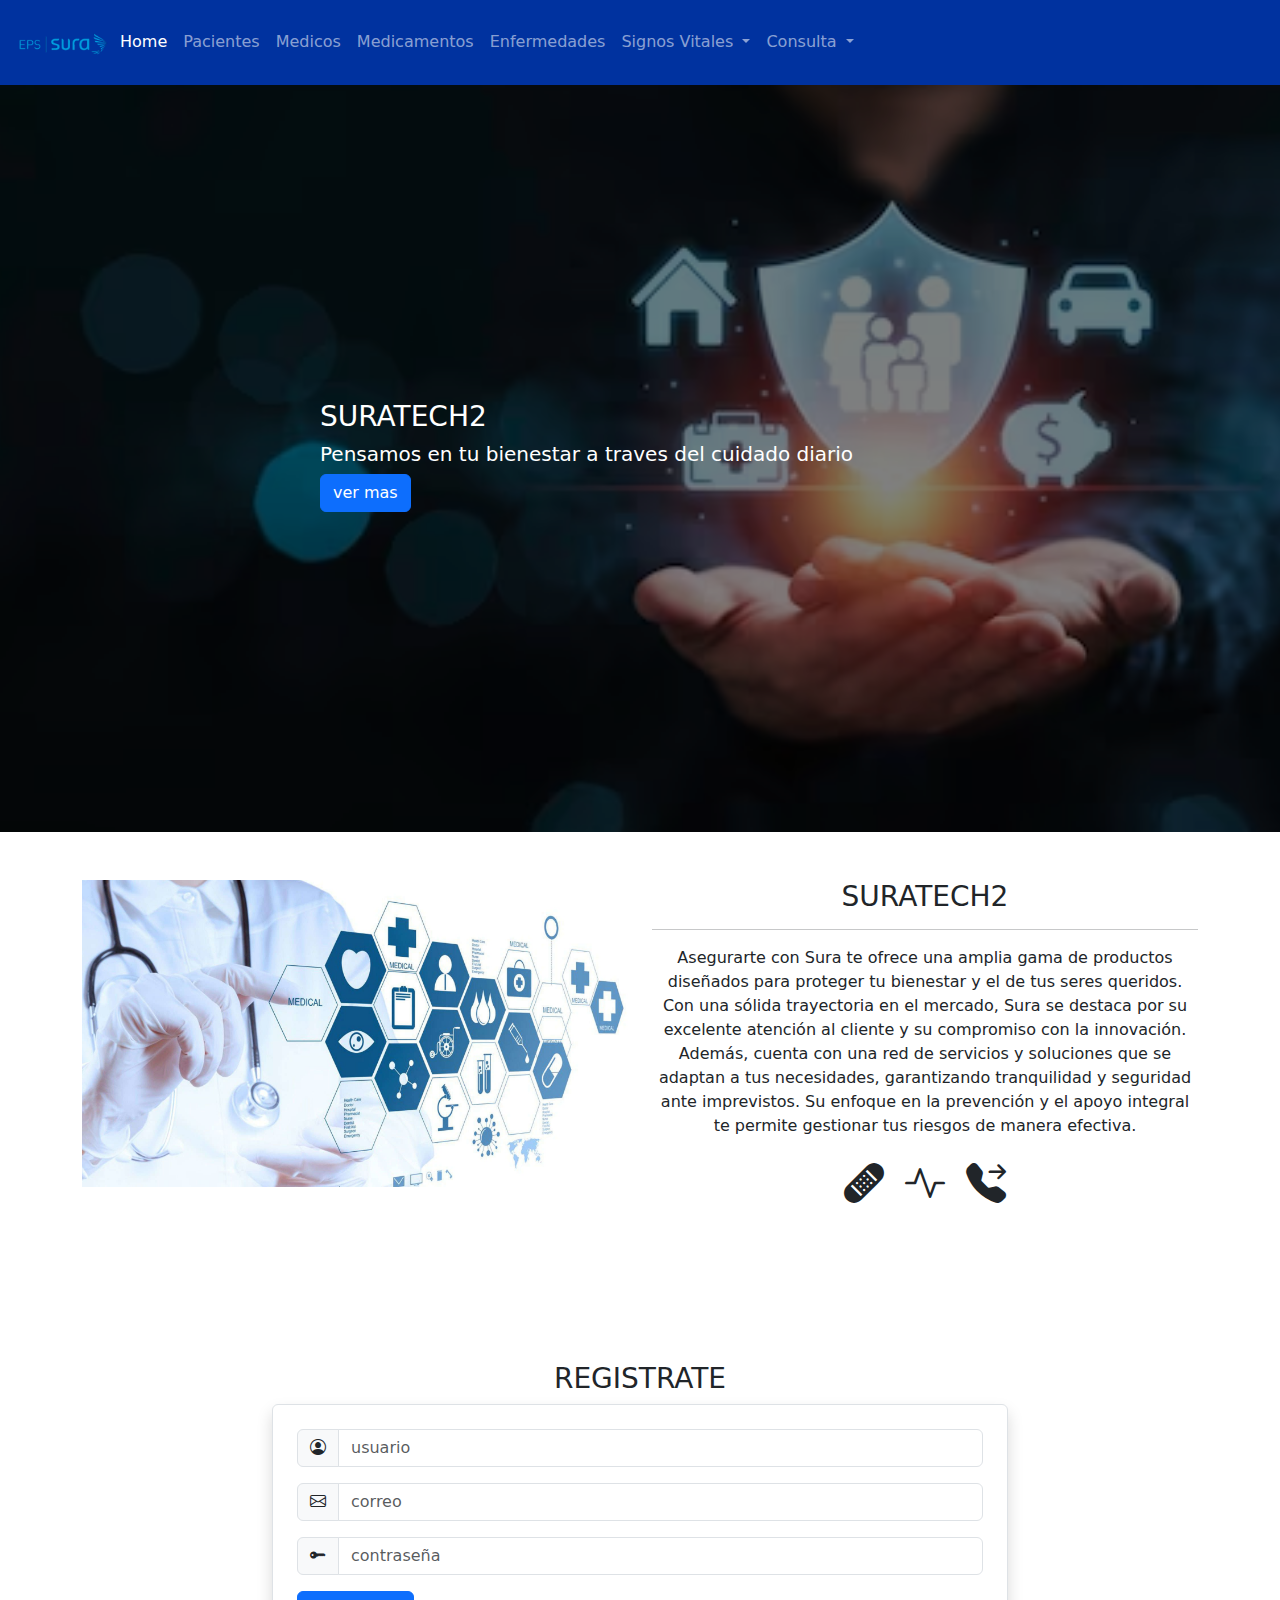
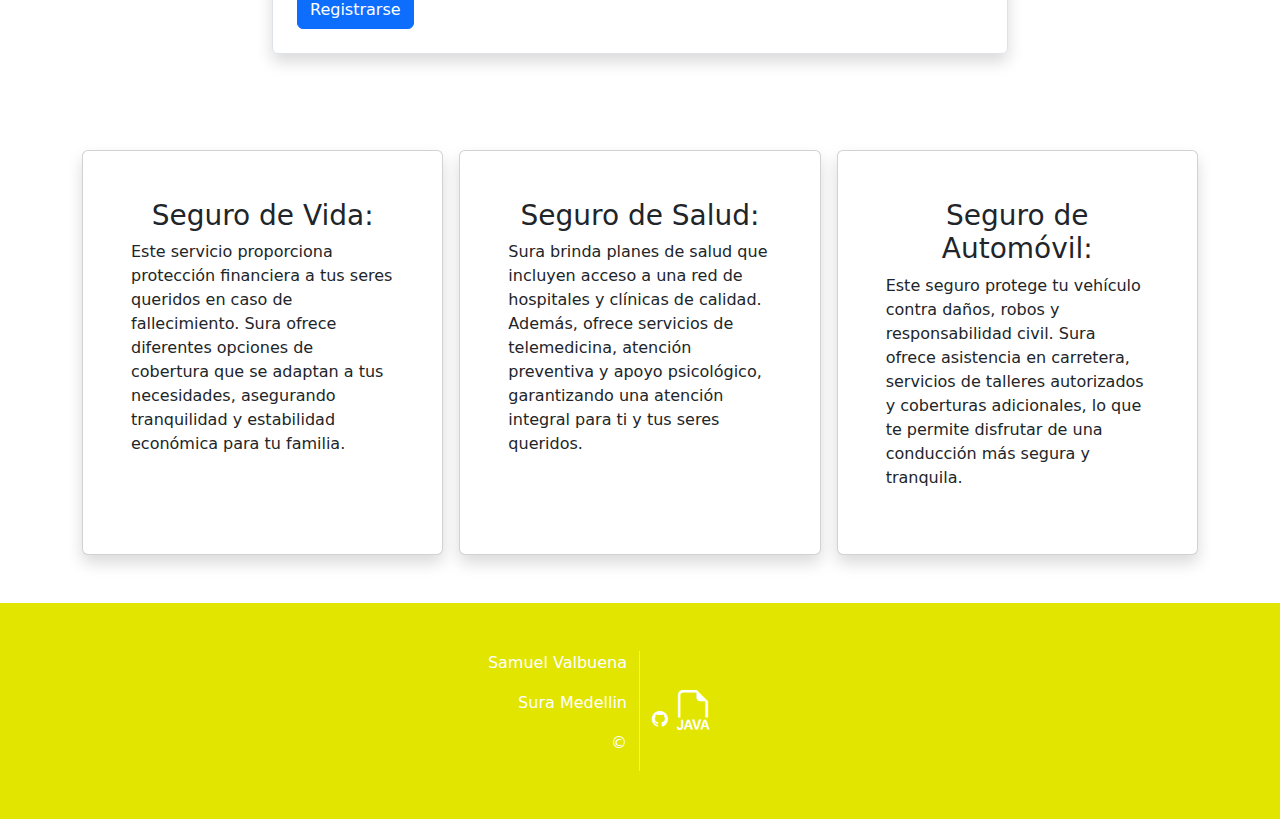
<file: index.html>
<!DOCTYPE html>
<html lang="en">
<head>
    <meta charset="UTF-8">
    <meta name="viewport" content="width=device-width, initial-scale=1.0">
    <title>SURATECH2</title>
    <link href="https://cdn.jsdelivr.net/npm/bootstrap@5.3.3/dist/css/bootstrap.min.css" rel="stylesheet" integrity="sha384-QWTKZyjpPEjISv5WaRU9OFeRpok6YctnYmDr5pNlyT2bRjXh0JMhjY6hW+ALEwIH" crossorigin="anonymous">
    <link rel="stylesheet" href="./assets/styles/estilos.css">
    <link rel="stylesheet" href="https://cdn.jsdelivr.net/npm/bootstrap-icons@1.11.3/font/bootstrap-icons.min.css">
    
</head>
<body>

    <header>
        <nav class="navbar navbar-expand-lg menu navbar-dark fixed-top">
            <div class="container-fluid">
              <img src="./assets/img/logotipo.png" alt="logo" class="img-fluid" height="100" width="100">
              <button class="navbar-toggler" type="button" data-bs-toggle="collapse" data-bs-target="#navbarNav" aria-controls="navbarNav" aria-expanded="false" aria-label="Toggle navigation">
                <span class="navbar-toggler-icon"></span>
              </button>
              <div class="collapse navbar-collapse" id="navbarNav">
                <ul class="navbar-nav">
                  <li class="nav-item">
                    <a class="nav-link active" aria-current="page" href="/index.html">Home</a>
                  </li>
                  <li class="nav-item">
                    <a class="nav-link" href="/src/views/registroPaciente.html">Pacientes</a>
                  </li>
                  <li class="nav-item">
                    <a class="nav-link" href="/src/views/registroMedico.html">Medicos</a>
                  </li>
                  <li class="nav-item">
                    <a class="nav-link" href="/src/views/registroMedicamento.html">Medicamentos</a>
                  </li>
                  <li class="nav-item">
                    <a class="nav-link" href="/src/views/registroEnferdad.html">Enfermedades</a>
                  </li>

                  <li class="nav-item dropdown">
                    <a class="nav-link dropdown-toggle" href="#" id="navbarDropdown" role="button" data-bs-toggle="dropdown" aria-expanded="false">
                        Signos Vitales
                    </a>
                    <ul class="dropdown-menu" aria-labelledby="navbarDropdown">
                      <li><a class="dropdown-item" href="/src/views/registroSignoVital.html">Signos Vitales</a></li>
                      <li><a class="dropdown-item" href="/src/views/signovital.html">Tus Signos Vitales</a></li>
                    </ul>
              </li>

                  <li class="nav-item dropdown">
                    <a class="nav-link dropdown-toggle" href="#" id="navbarDropdown" role="button" data-bs-toggle="dropdown" aria-expanded="false">
                        Consulta
                    </a>
                    <ul class="dropdown-menu" aria-labelledby="navbarDropdown">
                        <li><a class="dropdown-item" href="/src/views/deshboardmedicos.html">Consulta de Médico</a></li>
                        <li><a class="dropdown-item" href="/src/views/dashboardpacientes.html">Consulta de Paciente</a></li>
                        <li><a class="dropdown-item" href="/src/views/dashboardsignovital.html">Consulta de Signos Vitales</a></li>
                        <li><a class="dropdown-item" href="/src/views/dashboardmedicmento.html">Consulta de Medicamentos</a></li>
                        <li><a class="dropdown-item" href="/src/views/dashboardenfermedad.html">Consulta de Enfermedades</a></li>
                    </ul>
                
                </ul>
              </div>
            </div>
          </nav>
    </header>
    <main>

        <section class="banner text-white">
            <h3>SURATECH2</h3>
            <h5>Pensamos en tu bienestar a traves del cuidado diario</h5>
            <a href="/verMas.html" class="btn btn-primary">ver mas</a>
        </section>

        <section class="container my-5">
            <div class="row" id="descripcion">
                <div class="col-6">
                    <img src="/assets/img/banner.jpg" alt="tigre" class="img-fluid">
                </div>
                <div class="col-6 text-center align-self-center">
                    <h3>SURATECH2</h3>
                    <hr>
                    <p>
                      Asegurarte con Sura te ofrece una amplia gama de productos diseñados para proteger tu bienestar y el de tus seres queridos. Con una sólida trayectoria en el mercado, Sura se destaca por su excelente atención al cliente y su compromiso con la innovación. Además, cuenta con una red de servicios y soluciones que se adaptan a tus necesidades, garantizando tranquilidad y seguridad ante imprevistos. Su enfoque en la prevención y el apoyo integral te permite gestionar tus riesgos de manera efectiva.
                    </p>
                    <i class="bi bi-bandaid-fill fs-1"></i>
                    <i class="bi bi-activity fs-1 mx-3"></i>
                    <i class="bi bi-telephone-forward-fill fs-1"></i>

                </div>
            </div>
        </section>

        <section class="container">
            <div class="row justify-content-center">
                <div class="col-8 my-5">
                    <h3 class="text-center">REGISTRATE</h3>
                    <form class="shadow border rounded p-4">
                        
                      <div class="input-group mb-3">
                        <span class="input-group-text">
                          <i class="bi bi-person-circle"></i>
                        </span>
                        <input type="text" class="form-control" placeholder="usuario"required>
                      </div>

                      <div class="input-group mb-3">
                        <span class="input-group-text">
                          <i class="bi bi-envelope"></i>
                        </span>
                        <input type="text" class="form-control" placeholder="correo"required>
                      </div>

                      <div class="input-group mb-3">
                        <span class="input-group-text">
                          <i class="bi bi-key-fill"></i>
                        </span>
                        <input type="text" class="form-control" placeholder="contraseña"required>
                      </div>

                        <button type="submit" class="btn btn-primary">Registrarse</button>
                      </form>
                </div>
            </div>
        </section>

        <section class="container mt-5">
          <div class="row row-cols-1 row-cols-md-3 g-3">
              
              <div class="col">
                  <div class="card h-100 p-5 shadow">
                      <h3 class="text-center">Seguro de Vida:</h3>
                      <p>Este servicio proporciona protección financiera a tus seres queridos en caso de fallecimiento. Sura ofrece diferentes opciones de cobertura que se adaptan a tus necesidades, asegurando tranquilidad y estabilidad económica para tu familia.</p>
                  </div>
              </div>
  
              
              <div class="col">
                  <div class="card h-100 p-5 shadow">
                      <h3 class="text-center">Seguro de Salud:</h3>
                      <p>Sura brinda planes de salud que incluyen acceso a una red de hospitales y clínicas de calidad. Además, ofrece servicios de telemedicina, atención preventiva y apoyo psicológico, garantizando una atención integral para ti y tus seres queridos.</p>
                  </div>
              </div>
  
              
              <div class="col">
                  <div class="card h-100 p-5 shadow">
                      <h3 class="text-center">Seguro de Automóvil:</h3>
                      <p>Este seguro protege tu vehículo contra daños, robos y responsabilidad civil. Sura ofrece asistencia en carretera, servicios de talleres autorizados y coberturas adicionales, lo que te permite disfrutar de una conducción más segura y tranquila.</p>
                  </div>
              </div>
          </div>
      </section>

    </main>
    <footer class="container-fluid g-0 text-white fondoamarillo p-5 mt-5"> 
      <div class="row">
        <div class="col-12 col-md-6 text-end border-end">
          <p>Samuel Valbuena</p>
          <p>Sura Medellin</p>
          <p>&copy;</p>
        </div>
        <div class="col-12 col-md-6 align-self-center">
          <i class="bi bi-github"></i>
          <i class="bi bi-filetype-java fs-1"></i>
        </div>
      </div>
    </footer>
    

    <script src="https://cdn.jsdelivr.net/npm/bootstrap@5.3.3/dist/js/bootstrap.bundle.min.js" integrity="sha384-YvpcrYf0tY3lHB60NNkmXc5s9fDVZLESaAA55NDzOxhy9GkcIdslK1eN7N6jIeHz" crossorigin="anonymous"></script>
</body>
</html>
</file>
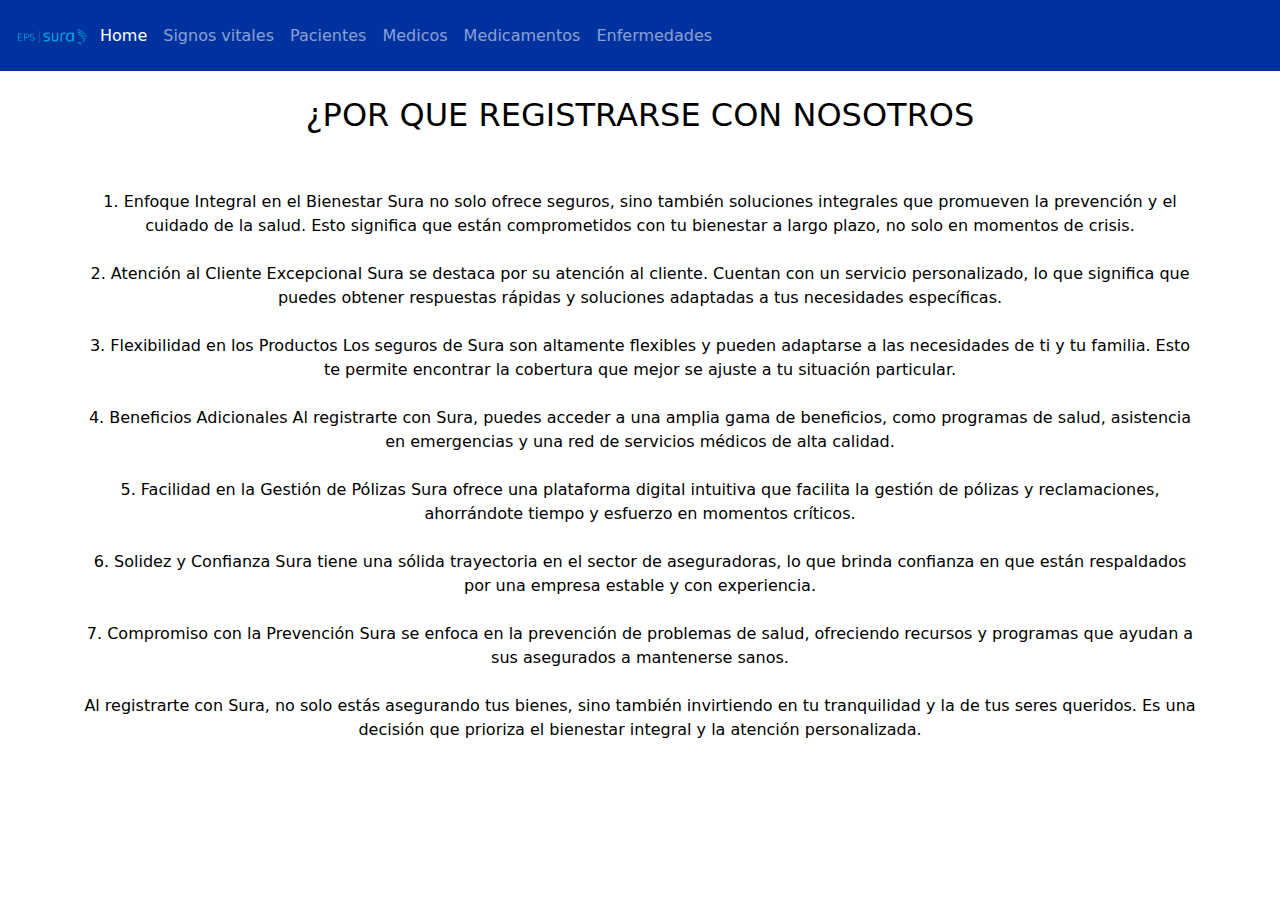
<file: verMas.html>
<!DOCTYPE html>
<html lang="en">
<head>
    <meta charset="UTF-8">
    <meta name="viewport" content="width=device-width, initial-scale=1.0">
    <title>Document</title>
    <link href="https://cdn.jsdelivr.net/npm/bootstrap@5.3.3/dist/css/bootstrap.min.css" rel="stylesheet" integrity="sha384-QWTKZyjpPEjISv5WaRU9OFeRpok6YctnYmDr5pNlyT2bRjXh0JMhjY6hW+ALEwIH" crossorigin="anonymous">
    <link rel="stylesheet" href="/assets/styles/verMas.css">
    
   
</head>
<body>
    <header>
        <nav class="navbar navbar-expand-lg menu navbar-dark fixed-top">
            <div class="container-fluid">
                <img src="./assets/img/logotipo.png" alt="logo" class="img-fluid" height="80" width="80">
                <button class="navbar-toggler" type="button" data-bs-toggle="collapse" data-bs-target="#navbarNav" aria-controls="navbarNav" aria-expanded="false" aria-label="Toggle navigation">
                    <span class="navbar-toggler-icon"></span>
                </button>
                <div class="collapse navbar-collapse" id="navbarNav">
                    <ul class="navbar-nav">
                        <li class="nav-item">
                            <a class="nav-link active" aria-current="page" href="/index.html">Home</a>
                        </li>
                        <li class="nav-item">
                            <a class="nav-link" href="/src/views/registroSignoVital.html">Signos vitales</a>
                        </li>
                        <li class="nav-item">
                            <a class="nav-link" href="/src/views/registroPaciente.html">Pacientes</a>
                        </li>
                        <li class="nav-item">
                            <a class="nav-link" href="/src/views/registroMedico.html">Medicos</a>
                        </li>
                        <li class="nav-item">
                            <a class="nav-link" href="/src/views/registroMedicamento.html">Medicamentos</a>
                        </li>
                        <li class="nav-item">
                            <a class="nav-link" href="/src/views/registroEnferdad.html">Enfermedades</a>
                        </li>
                    </ul>
                </div>
            </div>
        </nav>
    </header>

    <main>
       
       <section class="container">
        <br><br><br><br>
        <h2>¿POR QUE REGISTRARSE CON NOSOTROS</h2>
            <P>
                <br><br>
                1. Enfoque Integral en el Bienestar
                Sura no solo ofrece seguros, sino también soluciones integrales que promueven la prevención y el cuidado de la salud. Esto significa que están comprometidos con tu bienestar a largo plazo, no solo en momentos de crisis.
                <br><br>
                2. Atención al Cliente Excepcional
                 Sura se destaca por su atención al cliente. Cuentan con un servicio personalizado, lo que significa que puedes obtener respuestas rápidas y soluciones adaptadas a tus necesidades específicas.
                <br><br>
                3. Flexibilidad en los Productos
                Los seguros de Sura son altamente flexibles y pueden adaptarse a las necesidades de ti y tu familia. Esto te permite encontrar la cobertura que mejor se ajuste a tu situación particular.
                <br><br>
                4. Beneficios Adicionales
                Al registrarte con Sura, puedes acceder a una amplia gama de beneficios, como programas de salud, asistencia en emergencias y una red de servicios médicos de alta calidad.
                <br><br>
                5. Facilidad en la Gestión de Pólizas
                Sura ofrece una plataforma digital intuitiva que facilita la gestión de pólizas y reclamaciones, ahorrándote tiempo y esfuerzo en momentos críticos.
                <br><br>
                6. Solidez y Confianza
                Sura tiene una sólida trayectoria en el sector de aseguradoras, lo que brinda confianza en que están respaldados por una empresa estable y con experiencia.
                <br><br>
                7. Compromiso con la Prevención
                Sura se enfoca en la prevención de problemas de salud, ofreciendo recursos y programas que ayudan a sus asegurados a mantenerse sanos.
                <br><br>
                Al registrarte con Sura, no solo estás asegurando tus bienes, sino también invirtiendo en tu tranquilidad y la de tus seres queridos. Es una decisión que prioriza el bienestar integral y la atención personalizada.
           </P>
       </section>
    </main>




    <script src="https://cdn.jsdelivr.net/npm/bootstrap@5.3.3/dist/js/bootstrap.bundle.min.js" integrity="sha384-YvpcrYf0tY3lHB60NNkmXc5s9fDVZLESaAA55NDzOxhy9GkcIdslK1eN7N6jIeHz" crossorigin="anonymous"></script>
    
</body>
</html>
</file>
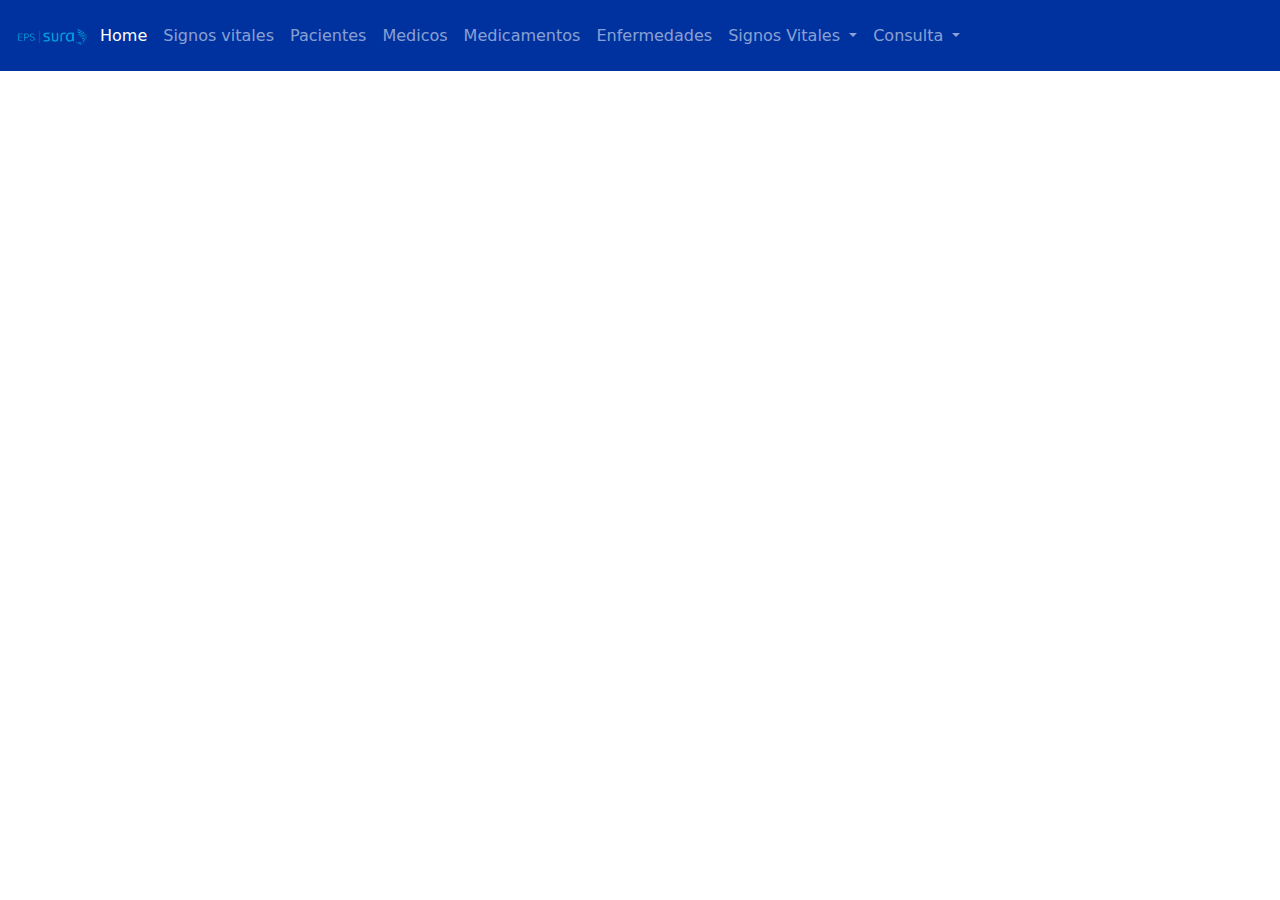
<file: src/views/dashboardenfermedad.html>
<!DOCTYPE html>
<html lang="en">
<head>
    <meta charset="UTF-8">
    <meta name="viewport" content="width=device-width, initial-scale=1.0">
    <link href="https://cdn.jsdelivr.net/npm/bootstrap@5.3.3/dist/css/bootstrap.min.css" rel="stylesheet" integrity="sha384-QWTKZyjpPEjISv5WaRU9OFeRpok6YctnYmDr5pNlyT2bRjXh0JMhjY6hW+ALEwIH" crossorigin="anonymous">
    <title>Document</title>
    <link rel="stylesheet" href="../../assets/styles/estilos.css">
    <link rel="stylesheet" href="https://cdn.jsdelivr.net/npm/bootstrap-icons@1.11.3/font/bootstrap-icons.min.css">
    
    
</head>
<body>

  <header>
    <nav class="navbar navbar-expand-lg menu navbar-dark fixed-top">
        <div class="container-fluid">
          <img src="/assets/img/logotipo.png" alt="logo" class="img-fluid" height="80" width="80">
          <button class="navbar-toggler" type="button" data-bs-toggle="collapse" data-bs-target="#navbarNav" aria-controls="navbarNav" aria-expanded="false" aria-label="Toggle navigation">
            <span class="navbar-toggler-icon"></span>
          </button>
          <div class="collapse navbar-collapse" id="navbarNav">
            <ul class="navbar-nav">
              <li class="nav-item">
                <a class="nav-link active" aria-current="page" href="/index.html">Home</a>
              </li>
              <li class="nav-item">
                <a class="nav-link" href="/src/views/registroSignoVital.html">Signos vitales</a>
              </li>
              <li class="nav-item">
                <a class="nav-link" href="/src/views/registroPaciente.html">Pacientes</a>
              </li>
              <li class="nav-item">
                <a class="nav-link" href="/src/views/registroMedico.html">Medicos</a>
              </li>
              <li class="nav-item">
                <a class="nav-link" href="/src/views/registroMedicamento.html">Medicamentos</a>
              </li>
              <li class="nav-item">
                <a class="nav-link" href="/src/views/registroEnferdad.html">Enfermedades</a>
              </li>

              <li class="nav-item dropdown">
                <a class="nav-link dropdown-toggle" href="#" id="navbarDropdown" role="button" data-bs-toggle="dropdown" aria-expanded="false">
                    Signos Vitales
                </a>
                <ul class="dropdown-menu" aria-labelledby="navbarDropdown">
                  <li><a class="dropdown-item" href="/src/views/registroSignoVital.html">Signos Vitales</a></li>
                  <li><a class="dropdown-item" href="/src/views/signovital.html">Tus Signos Vitales</a></li>
                </ul>
            </li>

              <li class="nav-item dropdown">
                <a class="nav-link dropdown-toggle" href="#" id="navbarDropdown" role="button" data-bs-toggle="dropdown" aria-expanded="false">
                    Consulta
                </a>
                <ul class="dropdown-menu" aria-labelledby="navbarDropdown">
                    <li><a class="dropdown-item" href="/src/views/deshboardmedicos.html">Consulta de Médico</a></li>
                    <li><a class="dropdown-item" href="/src/views/dashboardpacientes.html">Consulta de Paciente</a></li>
                    <li><a class="dropdown-item" href="/src/views/dashboardsignovital.html">Consulta de Signos Vitales</a></li>
                    <li><a class="dropdown-item" href="/src/views/dashboardmedicmento.html">Consulta de Medicamentos</a></li>
                    <li><a class="dropdown-item" href="/src/views/dashboardenfermedad.html">Consulta de Enfermedades</a></li>
                </ul>
             </li>
              
            </ul>
          </div>
        </div>
      </nav>
</header>
    

            <section></section>

            <section class="container mt-6"> 
                <div class="row row-cols-1 row-cols-md-3 g-3" id="fila">
          
                </div>
            </section>


        <script src="https://cdn.jsdelivr.net/npm/bootstrap@5.3.3/dist/js/bootstrap.bundle.min.js" integrity="sha384-YvpcrYf0tY3lHB60NNkmXc5s9fDVZLESaAA55NDzOxhy9GkcIdslK1eN7N6jIeHz" crossorigin="anonymous"></script>

        <script src="../controllers/controladorConsultaEnfermedad.js" type="module"></script>
</body>
</html>
</file>
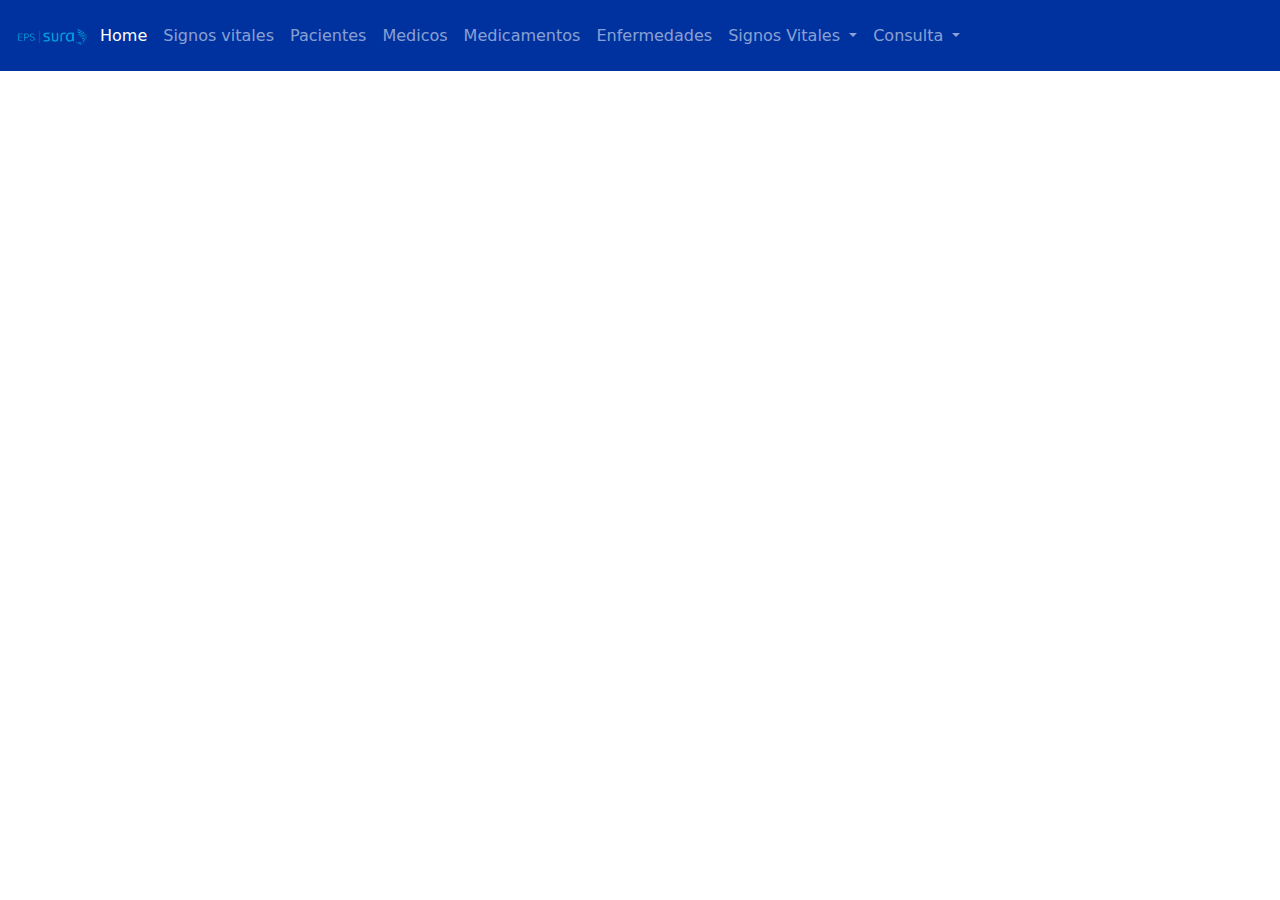
<file: src/views/dashboardmedicmento.html>
<!DOCTYPE html>
<html lang="en">
<head>
    <meta charset="UTF-8">
    <meta name="viewport" content="width=device-width, initial-scale=1.0">
    <link href="https://cdn.jsdelivr.net/npm/bootstrap@5.3.3/dist/css/bootstrap.min.css" rel="stylesheet" integrity="sha384-QWTKZyjpPEjISv5WaRU9OFeRpok6YctnYmDr5pNlyT2bRjXh0JMhjY6hW+ALEwIH" crossorigin="anonymous">
    <title>Document</title>
    <link rel="stylesheet" href="../../assets/styles/estilos.css">
    <link rel="stylesheet" href="https://cdn.jsdelivr.net/npm/bootstrap-icons@1.11.3/font/bootstrap-icons.min.css">
</head>
<body>

    <header>
        <nav class="navbar navbar-expand-lg menu navbar-dark fixed-top">
            <div class="container-fluid">
              <img src="/assets/img/logotipo.png" alt="logo" class="img-fluid" height="80" width="80">
              <button class="navbar-toggler" type="button" data-bs-toggle="collapse" data-bs-target="#navbarNav" aria-controls="navbarNav" aria-expanded="false" aria-label="Toggle navigation">
                <span class="navbar-toggler-icon"></span>
              </button>
              <div class="collapse navbar-collapse" id="navbarNav">
                <ul class="navbar-nav">
                  <li class="nav-item">
                    <a class="nav-link active" aria-current="page" href="/index.html">Home</a>
                  </li>
                  <li class="nav-item">
                    <a class="nav-link" href="/src/views/registroSignoVital.html">Signos vitales</a>
                  </li>
                  <li class="nav-item">
                    <a class="nav-link" href="/src/views/registroPaciente.html">Pacientes</a>
                  </li>
                  <li class="nav-item">
                    <a class="nav-link" href="/src/views/registroMedico.html">Medicos</a>
                  </li>
                  <li class="nav-item">
                    <a class="nav-link" href="/src/views/registroMedicamento.html">Medicamentos</a>
                  </li>
                  <li class="nav-item">
                    <a class="nav-link" href="/src/views/registroEnferdad.html">Enfermedades</a>
                  </li>

                  <li class="nav-item dropdown">
                    <a class="nav-link dropdown-toggle" href="#" id="navbarDropdown" role="button" data-bs-toggle="dropdown" aria-expanded="false">
                        Signos Vitales
                    </a>
                    <ul class="dropdown-menu" aria-labelledby="navbarDropdown">
                      <li><a class="dropdown-item" href="/src/views/registroSignoVital.html">Signos Vitales</a></li>
                      <li><a class="dropdown-item" href="/src/views/signovital.html">Tus Signos Vitales</a></li>
                    </ul>
                </li>

                  <li class="nav-item dropdown">
                    <a class="nav-link dropdown-toggle" href="#" id="navbarDropdown" role="button" data-bs-toggle="dropdown" aria-expanded="false">
                        Consulta
                    </a>
                    <ul class="dropdown-menu" aria-labelledby="navbarDropdown">
                        <li><a class="dropdown-item" href="/src/views/deshboardmedicos.html">Consulta de Médico</a></li>
                        <li><a class="dropdown-item" href="/src/views/dashboardpacientes.html">Consulta de Paciente</a></li>
                        <li><a class="dropdown-item" href="/src/views/dashboardsignovital.html">Consulta de Signos Vitales</a></li>
                        <li><a class="dropdown-item" href="/src/views/dashboardmedicmento.html">Consulta de Medicamentos</a></li>
                        <li><a class="dropdown-item" href="/src/views/dashboardenfermedad.html">Consulta de Enfermedades</a></li>
                    </ul>
                </li>
                  
                </ul>
              </div>
            </div>
          </nav>
    </header>
    

    <section></section>

    <section class="container mt-6">
        <div class="row row-cols-1 row-cols-md-3 g-3" id="fila">
             
        </div>
    </section>



    <script src="https://cdn.jsdelivr.net/npm/bootstrap@5.3.3/dist/js/bootstrap.bundle.min.js" integrity="sha384-YvpcrYf0tY3lHB60NNkmXc5s9fDVZLESaAA55NDzOxhy9GkcIdslK1eN7N6jIeHz" crossorigin="anonymous"></script>

    <script src="../controllers/controladorConsultaMedicamento.js" type="module"></script>
</body>
</html>
</file>
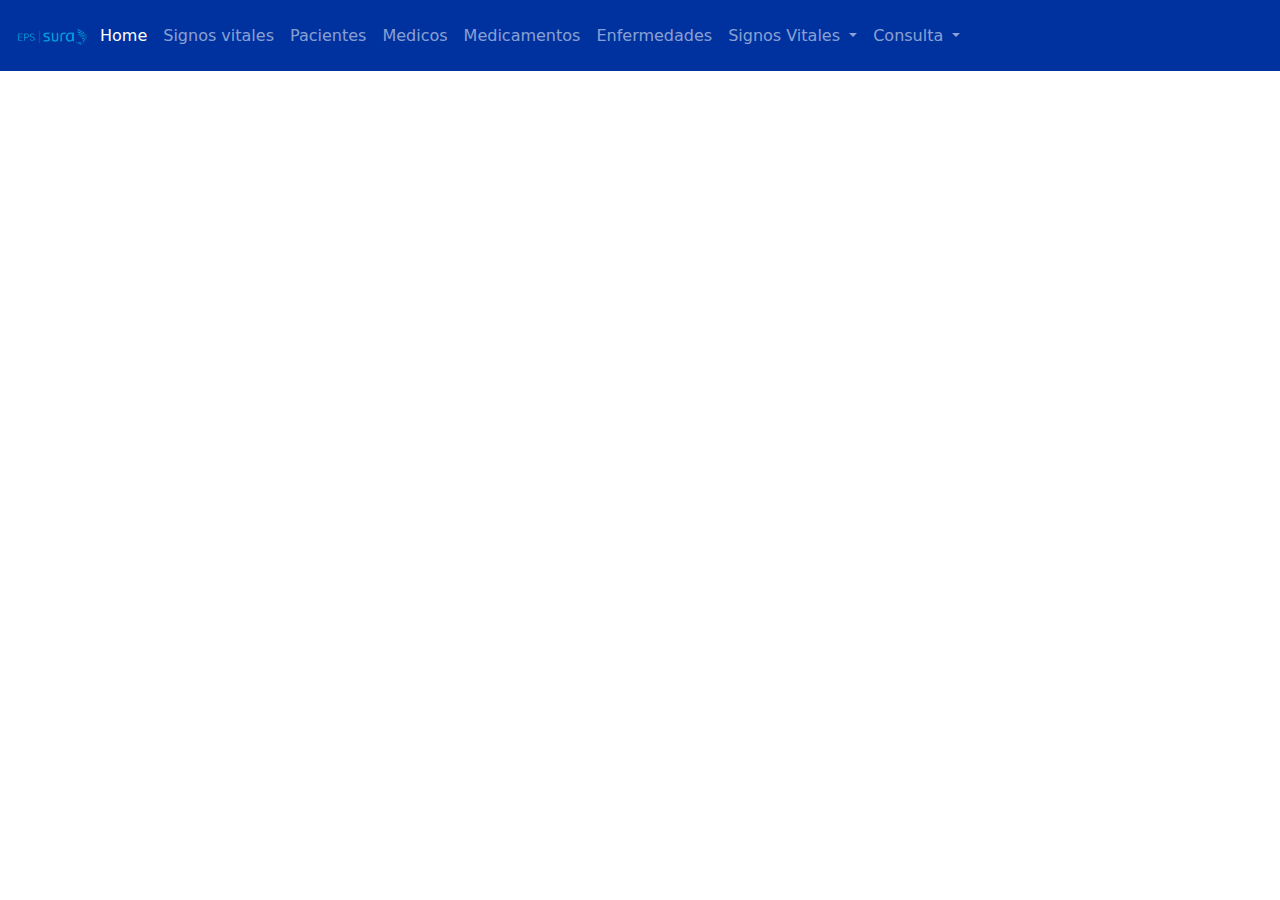
<file: src/views/dashboardpacientes.html>
<!DOCTYPE html>
<html lang="en">
<head>
    <meta charset="UTF-8">
    <meta name="viewport" content="width=device-width, initial-scale=1.0">
    <link href="https://cdn.jsdelivr.net/npm/bootstrap@5.3.3/dist/css/bootstrap.min.css" rel="stylesheet" integrity="sha384-QWTKZyjpPEjISv5WaRU9OFeRpok6YctnYmDr5pNlyT2bRjXh0JMhjY6hW+ALEwIH" crossorigin="anonymous">
    <title>Document</title>
    <link rel="stylesheet" href="../../assets/styles/estilos.css">
    <link rel="stylesheet" href="https://cdn.jsdelivr.net/npm/bootstrap-icons@1.11.3/font/bootstrap-icons.min.css">
</head>
<body>

    <header>
        <nav class="navbar navbar-expand-lg menu navbar-dark fixed-top">
            <div class="container-fluid">
              <img src="/assets/img/logotipo.png" alt="logo" class="img-fluid" height="80" width="80">
              <button class="navbar-toggler" type="button" data-bs-toggle="collapse" data-bs-target="#navbarNav" aria-controls="navbarNav" aria-expanded="false" aria-label="Toggle navigation">
                <span class="navbar-toggler-icon"></span>
              </button>
              <div class="collapse navbar-collapse" id="navbarNav">
                <ul class="navbar-nav">
                  <li class="nav-item">
                    <a class="nav-link active" aria-current="page" href="/index.html">Home</a>
                  </li>
                  <li class="nav-item">
                    <a class="nav-link" href="/src/views/registroSignoVital.html">Signos vitales</a>
                  </li>
                  <li class="nav-item">
                    <a class="nav-link" href="/src/views/registroPaciente.html">Pacientes</a>
                  </li>
                  <li class="nav-item">
                    <a class="nav-link" href="/src/views/registroMedico.html">Medicos</a>
                  </li>
                  <li class="nav-item">
                    <a class="nav-link" href="/src/views/registroMedicamento.html">Medicamentos</a>
                  </li>
                  <li class="nav-item">
                    <a class="nav-link" href="/src/views/registroEnferdad.html">Enfermedades</a>
                  </li>

                  <li class="nav-item dropdown">
                    <a class="nav-link dropdown-toggle" href="#" id="navbarDropdown" role="button" data-bs-toggle="dropdown" aria-expanded="false">
                        Signos Vitales
                    </a>
                    <ul class="dropdown-menu" aria-labelledby="navbarDropdown">
                      <li><a class="dropdown-item" href="/src/views/registroSignoVital.html">Signos Vitales</a></li>
                      <li><a class="dropdown-item" href="/src/views/signovital.html">Tus Signos Vitales</a></li>
                    </ul>
                 </li>

                  <li class="nav-item dropdown">
                    <a class="nav-link dropdown-toggle" href="#" id="navbarDropdown" role="button" data-bs-toggle="dropdown" aria-expanded="false">
                        Consulta
                    </a>
                    <ul class="dropdown-menu" aria-labelledby="navbarDropdown">
                        <li><a class="dropdown-item" href="/src/views/deshboardmedicos.html">Consulta de Médico</a></li>
                        <li><a class="dropdown-item" href="/src/views/dashboardpacientes.html">Consulta de Paciente</a></li>
                        <li><a class="dropdown-item" href="/src/views/dashboardsignovital.html">Consulta de Signos Vitales</a></li>
                        <li><a class="dropdown-item" href="/src/views/dashboardmedicmento.html">Consulta de Medicamentos</a></li>
                        <li><a class="dropdown-item" href="/src/views/dashboardenfermedad.html">Consulta de Enfermedades</a></li>
                    </ul>
                </li>
                  
                </ul>
              </div>
            </div>
          </nav>
    </header>
    

    <section></section>

    <section class="container mt-6">
        <div class="row row-cols-1 row-cols-md-3 g-3" id="fila">
             
        </div>
    </section>



    <script src="https://cdn.jsdelivr.net/npm/bootstrap@5.3.3/dist/js/bootstrap.bundle.min.js" integrity="sha384-YvpcrYf0tY3lHB60NNkmXc5s9fDVZLESaAA55NDzOxhy9GkcIdslK1eN7N6jIeHz" crossorigin="anonymous"></script>

    <script src="../controllers/controladorConsultaPaciente.js" type="module"></script>
</body>
</html>
</file>
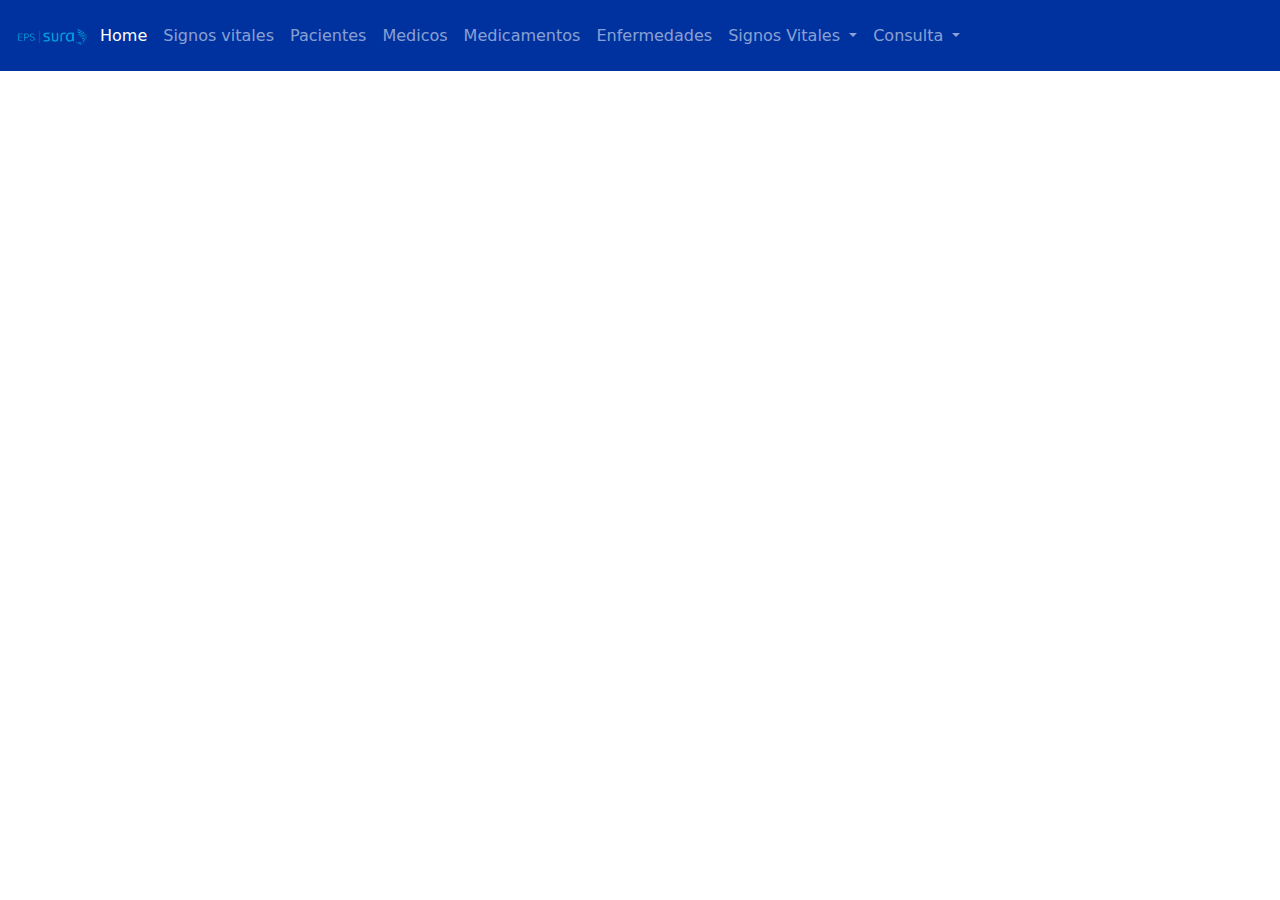
<file: src/views/dashboardsignovital.html>
<!DOCTYPE html>
<html lang="en">
<head>
    <meta charset="UTF-8">
    <meta name="viewport" content="width=device-width, initial-scale=1.0">
    <link href="https://cdn.jsdelivr.net/npm/bootstrap@5.3.3/dist/css/bootstrap.min.css" rel="stylesheet" integrity="sha384-QWTKZyjpPEjISv5WaRU9OFeRpok6YctnYmDr5pNlyT2bRjXh0JMhjY6hW+ALEwIH" crossorigin="anonymous">
    <title>Document</title>
    <link rel="stylesheet" href="../../assets/styles/estilos.css">
    <link rel="stylesheet" href="https://cdn.jsdelivr.net/npm/bootstrap-icons@1.11.3/font/bootstrap-icons.min.css">
</head>
<body>

    <header>
        <nav class="navbar navbar-expand-lg menu navbar-dark fixed-top">
            <div class="container-fluid">
              <img src="/assets/img/logotipo.png" alt="logo" class="img-fluid" height="80" width="80">
              <button class="navbar-toggler" type="button" data-bs-toggle="collapse" data-bs-target="#navbarNav" aria-controls="navbarNav" aria-expanded="false" aria-label="Toggle navigation">
                <span class="navbar-toggler-icon"></span>
              </button>
              <div class="collapse navbar-collapse" id="navbarNav">
                <ul class="navbar-nav">
                  <li class="nav-item">
                    <a class="nav-link active" aria-current="page" href="/index.html">Home</a>
                  </li>
                  <li class="nav-item">
                    <a class="nav-link" href="/src/views/registroSignoVital.html">Signos vitales</a>
                  </li>
                  <li class="nav-item">
                    <a class="nav-link" href="/src/views/registroPaciente.html">Pacientes</a>
                  </li>
                  <li class="nav-item">
                    <a class="nav-link" href="/src/views/registroMedico.html">Medicos</a>
                  </li>
                  <li class="nav-item">
                    <a class="nav-link" href="/src/views/registroMedicamento.html">Medicamentos</a>
                  </li>
                  <li class="nav-item">
                    <a class="nav-link" href="/src/views/registroEnferdad.html">Enfermedades</a>
                  </li>

                  <li class="nav-item dropdown">
                    <a class="nav-link dropdown-toggle" href="#" id="navbarDropdown" role="button" data-bs-toggle="dropdown" aria-expanded="false">
                        Signos Vitales
                    </a>
                    <ul class="dropdown-menu" aria-labelledby="navbarDropdown">
                      <li><a class="dropdown-item" href="/src/views/registroSignoVital.html">Signos Vitales</a></li>
                      <li><a class="dropdown-item" href="/src/views/signovital.html">Tus Signos Vitales</a></li>
                    </ul>
                  </li>

                  <li class="nav-item dropdown">
                    <a class="nav-link dropdown-toggle" href="#" id="navbarDropdown" role="button" data-bs-toggle="dropdown" aria-expanded="false">
                        Consulta
                    </a>
                    <ul class="dropdown-menu" aria-labelledby="navbarDropdown">
                        <li><a class="dropdown-item" href="/src/views/deshboardmedicos.html">Consulta de Médico</a></li>
                        <li><a class="dropdown-item" href="/src/views/dashboardpacientes.html">Consulta de Paciente</a></li>
                        <li><a class="dropdown-item" href="/src/views/dashboardsignovital.html">Consulta de Signos Vitales</a></li>
                        <li><a class="dropdown-item" href="/src/views/dashboardmedicmento.html">Consulta de Medicamentos</a></li>
                        <li><a class="dropdown-item" href="/src/views/dashboardenfermedad.html">Consulta de Enfermedades</a></li>
                    </ul>
                </li>
                  
                </ul>
              </div>
            </div>
          </nav>
    </header>
    


    <section></section>

    <section class="container mt-6">
      <div class="row row-cols-1 row-cols-md-3 g-3" id="fila">
          
      </div>
  </section>



    <script src="https://cdn.jsdelivr.net/npm/bootstrap@5.3.3/dist/js/bootstrap.bundle.min.js" integrity="sha384-YvpcrYf0tY3lHB60NNkmXc5s9fDVZLESaAA55NDzOxhy9GkcIdslK1eN7N6jIeHz" crossorigin="anonymous"></script>

    <script src="../controllers/controladorConsultaSignoVital.js" type="module"></script>
</body>
</html>
</file>
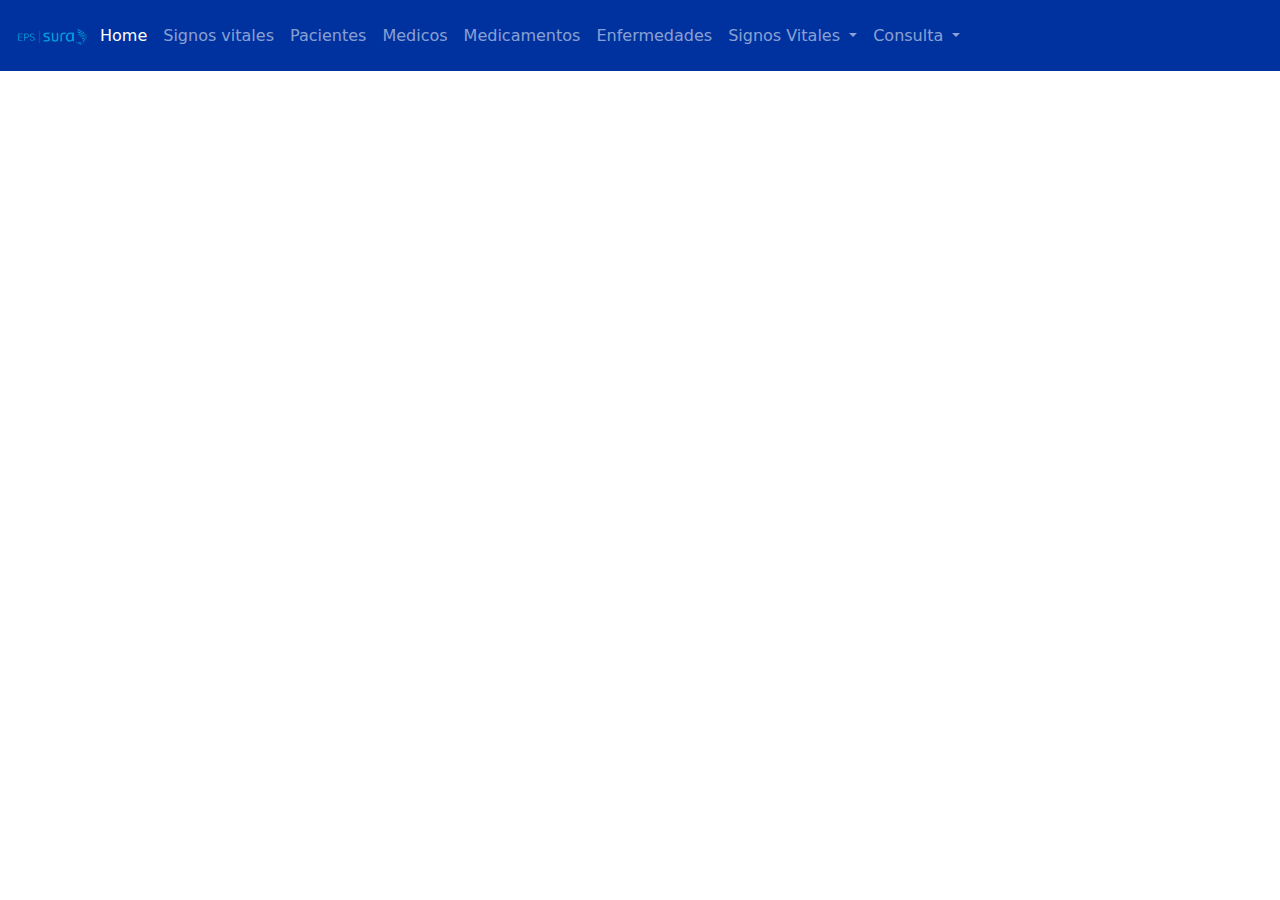
<file: src/views/deshboardmedicos.html>
<!DOCTYPE html>
<html lang="en">
<head>
    <meta charset="UTF-8">
    <meta name="viewport" content="width=device-width, initial-scale=1.0">
    <link href="https://cdn.jsdelivr.net/npm/bootstrap@5.3.3/dist/css/bootstrap.min.css" rel="stylesheet" integrity="sha384-QWTKZyjpPEjISv5WaRU9OFeRpok6YctnYmDr5pNlyT2bRjXh0JMhjY6hW+ALEwIH" crossorigin="anonymous">
    <title>Document</title>
    <link rel="stylesheet" href="../../assets/styles/estilos.css">
    <link rel="stylesheet" href="https://cdn.jsdelivr.net/npm/bootstrap-icons@1.11.3/font/bootstrap-icons.min.css">
</head>
<body>

    <header>
        <nav class="navbar navbar-expand-lg menu navbar-dark fixed-top">
            <div class="container-fluid">
              <img src="/assets/img/logotipo.png" alt="logo" class="img-fluid" height="80" width="80" >
              <button class="navbar-toggler" type="button" data-bs-toggle="collapse" data-bs-target="#navbarNav" aria-controls="navbarNav" aria-expanded="false" aria-label="Toggle navigation">
                <span class="navbar-toggler-icon"></span>
              </button>
              <div class="collapse navbar-collapse" id="navbarNav">
                <ul class="navbar-nav">
                  <li class="nav-item">
                    <a class="nav-link active" aria-current="page" href="/index.html">Home</a>
                  </li>
                  <li class="nav-item">
                    <a class="nav-link" href="/src/views/registroSignoVital.html">Signos vitales</a>
                  </li>
                  <li class="nav-item">
                    <a class="nav-link" href="/src/views/registroPaciente.html">Pacientes</a>
                  </li>
                  <li class="nav-item">
                    <a class="nav-link" href="/src/views/registroMedico.html">Medicos</a>
                  </li>
                  <li class="nav-item">
                    <a class="nav-link" href="/src/views/registroMedicamento.html">Medicamentos</a>
                  </li>
                  <li class="nav-item">
                    <a class="nav-link" href="/src/views/registroEnferdad.html">Enfermedades</a>
                  </li>

                  <li class="nav-item dropdown">
                    <a class="nav-link dropdown-toggle" href="#" id="navbarDropdown" role="button" data-bs-toggle="dropdown" aria-expanded="false">
                        Signos Vitales
                    </a>
                    <ul class="dropdown-menu" aria-labelledby="navbarDropdown">
                      <li><a class="dropdown-item" href="/src/views/registroSignoVital.html">Signos Vitales</a></li>
                      <li><a class="dropdown-item" href="/src/views/signovital.html">Tus Signos Vitales</a></li>
                    </ul>
                  </li>

                  <li class="nav-item dropdown">
                    <a class="nav-link dropdown-toggle" href="#" id="navbarDropdown" role="button" data-bs-toggle="dropdown" aria-expanded="false">
                        Consulta
                    </a>
                    <ul class="dropdown-menu" aria-labelledby="navbarDropdown">
                        <li><a class="dropdown-item" href="/src/views/deshboardmedicos.html">Consulta de Médico</a></li>
                        <li><a class="dropdown-item" href="/src/views/dashboardpacientes.html">Consulta de Paciente</a></li>
                        <li><a class="dropdown-item" href="/src/views/dashboardsignovital.html">Consulta de Signos Vitales</a></li>
                        <li><a class="dropdown-item" href="/src/views/dashboardmedicmento.html">Consulta de Medicamentos</a></li>
                        <li><a class="dropdown-item" href="/src/views/dashboardenfermedad.html">Consulta de Enfermedades</a></li>
                    </ul>
                </li>
                  
                </ul>
              </div>
            </div>
          </nav>
    </header>
    


    <section></section>

    <section class="container mt-6">
        <div class="row row-cols-1 row-cols-md-3 g-3" id="fila">
             
        </div>
    </section>



    <script src="https://cdn.jsdelivr.net/npm/bootstrap@5.3.3/dist/js/bootstrap.bundle.min.js" integrity="sha384-YvpcrYf0tY3lHB60NNkmXc5s9fDVZLESaAA55NDzOxhy9GkcIdslK1eN7N6jIeHz" crossorigin="anonymous"></script>

    <script src="../controllers/controladorConsultaMedico.js" type="module"></script>
</body>
</html>
</file>
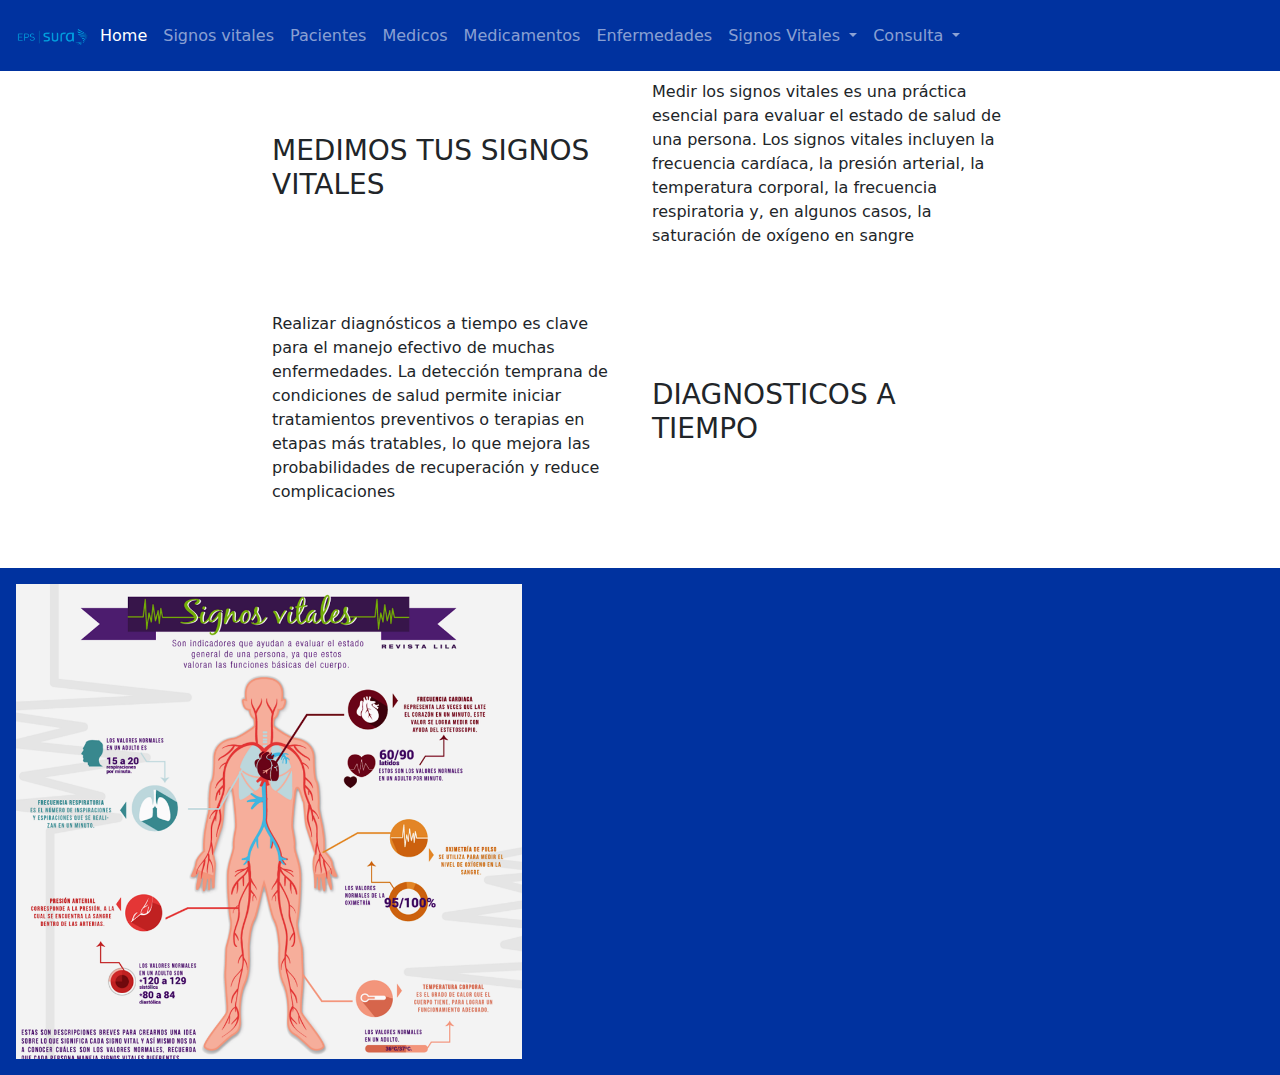
<file: src/views/signovital.html>
<!DOCTYPE html>
<html lang="en">
<head>
    <meta charset="UTF-8">
    <meta name="viewport" content="width=device-width, initial-scale=1.0">
    <title>suratech</title>
    <link href="https://cdn.jsdelivr.net/npm/bootstrap@5.3.3/dist/css/bootstrap.min.css" rel="stylesheet" integrity="sha384-QWTKZyjpPEjISv5WaRU9OFeRpok6YctnYmDr5pNlyT2bRjXh0JMhjY6hW+ALEwIH" crossorigin="anonymous">
    <link
        rel="stylesheet"
        href="https://cdnjs.cloudflare.com/ajax/libs/animate.css/4.1.1/animate.min.css"
    />
    <link rel="stylesheet" href="../../assets/styles/estilos.css">
</head>
<body>

    <header>
        <nav class="navbar navbar-expand-lg menu navbar-dark fixed-top">
            <div class="container-fluid">
              <img src="/assets/img/logotipo.png" alt="logo" class="img-fluid" height="80" width="80">
              <button class="navbar-toggler" type="button" data-bs-toggle="collapse" data-bs-target="#navbarNav" aria-controls="navbarNav" aria-expanded="false" aria-label="Toggle navigation">
                <span class="navbar-toggler-icon"></span>
              </button>
              <div class="collapse navbar-collapse" id="navbarNav">
                <ul class="navbar-nav">
                  <li class="nav-item">
                    <a class="nav-link active" aria-current="page" href="/index.html">Home</a>
                  </li>
                  <li class="nav-item">
                    <a class="nav-link" href="/src/views/registroSignoVital.html">Signos vitales</a>
                  </li>
                  <li class="nav-item">
                    <a class="nav-link" href="/src/views/registroPaciente.html">Pacientes</a>
                  </li>
                  <li class="nav-item">
                    <a class="nav-link" href="/src/views/registroMedico.html">Medicos</a>
                  </li>
                  <li class="nav-item">
                    <a class="nav-link" href="/src/views/registroMedicamento.html">Medicamentos</a>
                  </li>
                  <li class="nav-item">
                    <a class="nav-link" href="/src/views/registroEnferdad.html">Enfermedades</a>
                  </li>

                  <li class="nav-item dropdown">
                    <a class="nav-link dropdown-toggle" href="#" id="navbarDropdown" role="button" data-bs-toggle="dropdown" aria-expanded="false">
                        Signos Vitales
                    </a>
                    <ul class="dropdown-menu" aria-labelledby="navbarDropdown">
                      <li><a class="dropdown-item" href="/src/views/registroSignoVital.html">Signos Vitales</a></li>
                      <li><a class="dropdown-item" href="/src/views/signovital.html">Tus Signos Vitales</a></li>
                    </ul>
                  </li>

                  <li class="nav-item dropdown">
                    <a class="nav-link dropdown-toggle" href="#" id="navbarDropdown" role="button" data-bs-toggle="dropdown" aria-expanded="false">
                        Consulta
                    </a>
                    <ul class="dropdown-menu" aria-labelledby="navbarDropdown">
                        <li><a class="dropdown-item" href="/src/views/deshboardmedicos.html">Consulta de Médico</a></li>
                        <li><a class="dropdown-item" href="/src/views/dashboardpacientes.html">Consulta de Paciente</a></li>
                        <li><a class="dropdown-item" href="/src/views/dashboardsignovital.html">Consulta de Signos Vitales</a></li>
                        <li><a class="dropdown-item" href="/src/views/dashboardmedicmento.html">Consulta de Medicamentos</a></li>
                        <li><a class="dropdown-item" href="/src/views/dashboardenfermedad.html">Consulta de Enfermedades</a></li>
                    </ul>
                </li>
                  
                </ul>
              </div>
            </div>
          </nav>
    </header>
    <main>
        <section class="container my-5">
            <div class="row justify-content-center">
                <div class="col-12 col-md-4 align-self-center animate__animated animate__backInLeft">
                    <h3>MEDIMOS TUS SIGNOS VITALES</h3>
                </div>
                <div class="col-12 col-md-4 animate__animated animate__backInRight">
                    <p>
                        Medir los signos vitales es una práctica esencial para evaluar el estado de salud de una persona. Los signos vitales incluyen la frecuencia cardíaca, la presión arterial, la temperatura corporal, la frecuencia respiratoria y, en algunos casos, la saturación de oxígeno en sangre
                    </p>
                </div>
            </div>
        </section>

        <section class="banner3">

        </section>

        <section class="container my-5">
            <div class="row justify-content-center">
                <div class="col-12 col-md-4">
                    <p>Realizar diagnósticos a tiempo es clave para el manejo efectivo de muchas enfermedades. La detección temprana de condiciones de salud permite iniciar tratamientos preventivos o terapias en etapas más tratables, lo que mejora las probabilidades de recuperación y reduce complicaciones</p>
                </div>
                <div class="col-12 col-md-4 align-self-center">
                    <h3>DIAGNOSTICOS A TIEMPO</h3>
                </div>
            </div>
        </section>

        <section class="container-fluid menu p-3 text-white">
            <div class="row">
                <div class="col-12 col-md-5">
                    <img src="../../assets/img/signos.png" alt="" class="img-fluid">
                </div>
                <div class="col-12 col-md-7">
                    <form>

                    </form>
                </div>
            </div>
        </section>

    </main>
    <footer>

    </footer>
    

    <script src="https://cdn.jsdelivr.net/npm/bootstrap@5.3.3/dist/js/bootstrap.bundle.min.js" integrity="sha384-YvpcrYf0tY3lHB60NNkmXc5s9fDVZLESaAA55NDzOxhy9GkcIdslK1eN7N6jIeHz" crossorigin="anonymous"></script>
</body>
</html>
</file>
<file: assets/styles/estilos.css>
.banner
{

    position: relative;
    background-image: url("/assets/img/FOnDOneGro.avif");
    background-position: top center;
    background-size: cover;
    background-attachment: fixed;
    padding: 25%;
    z-index: 1;

}
main
{
    margin-top: 80px; 
}
.banner::after
{
    content: "";
    position:absolute;
    top:0;
    left:0;
    width: 100%;
    height: 100%;
    background-color: black;
    opacity: 0.5;
    z-index: -1;

}
.menu
{
    background-color: #00329F;
}

.fondo
{
    background-color: #e5e5e5;
}
.fondoamarillo
{
    background-color: rgb(225, 229, 0);
}
.textosura
{
    color: #00329F;
}
section.container 
{
    margin-top: 100px; 
}
.card 
{
    transition: background-color 0.3s ease, transform 0.3s ease; 
    cursor: pointer;
}


.card:hover 
{
    background-color: #00329F;
    color: white; 
    transform: scale(1.05); 
}
.card-title 
{
    font-weight: bold;
}
</file>
<file: assets/styles/verMas.css>
body
{
   background-repeat: no-repeat;
   background-size: cover;
   color: black;
}
.container
{
    text-align: center;
}

.menu
{
    background-color: #00329F; 
}


.textosura
{
    color: #00329F;
}
.fondoamarillo
{
    background-color: rgb(225, 229, 0);
}
</file>
